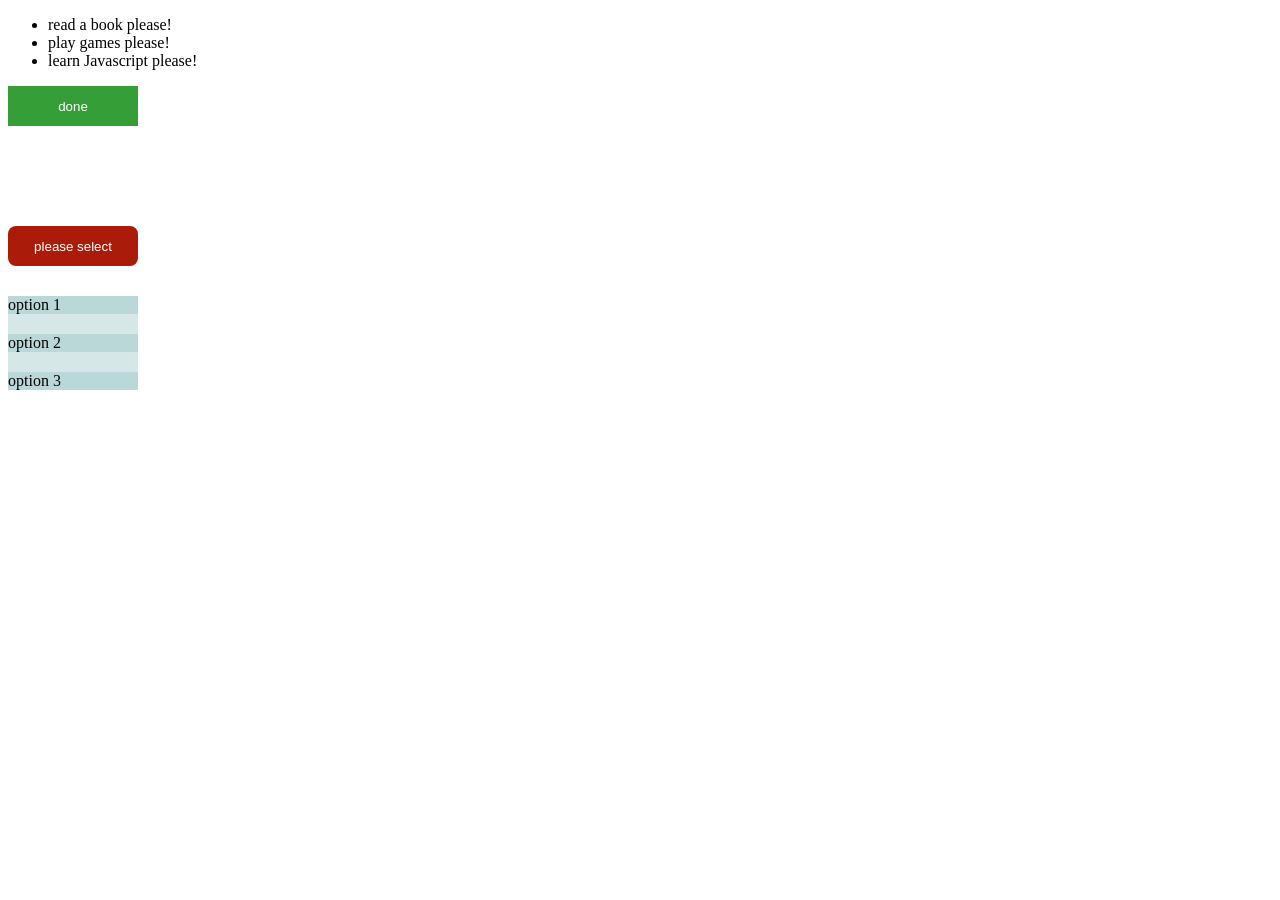
<file: Dom_3/index.html>
<!doctype html>
<html lang="en">
  <head>
    <meta charset="UTF-8" />
    <meta name="viewport" content="width=device-width, initial-scale=1.0" />
    <title>Document</title>
    <link rel="stylesheet" href="./style.css" />
    <script src="./script.js" defer></script>
  </head>
  <body>
    <ul class="parent">
      <li class="todo_list">read a book</li>
      <li class="todo_list">play games</li>
      <li class="todo_list">learn Javascript</li>
    </ul>
    <button class="done_btn">done</button>

    <div class="drop_down">
      <button class="options_btn">please select</button>
      <div class="options display_none">
        <span>option 1</span>
        <span>option 2</span>
        <span>option 3</span>
      </div>
    </div>
  </body>
</html>
</file>
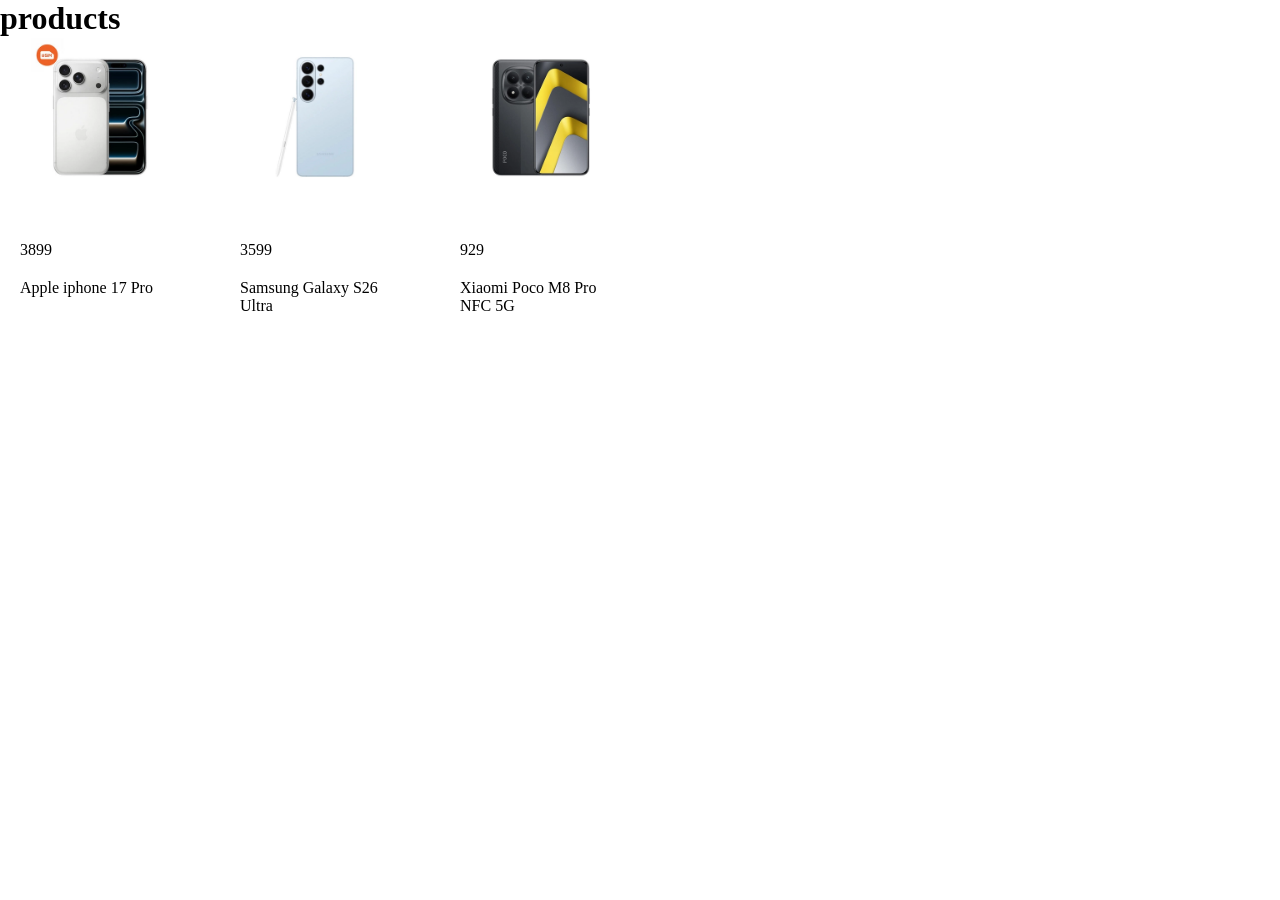
<file: index-2.html>
<!doctype html>
<html lang="en">
  <head>
    <meta charset="UTF-8" />
    <meta name="viewport" content="width=device-width, initial-scale=1.0" />
    <title>Document</title>
    <script src="./main-2.js" defer></script>
    <link rel="stylesheet" href="./style-2.css" />
  </head>
  <body>
    <h1>products</h1>
    <div class="parent"></div>
  </body>
</html>
</file>
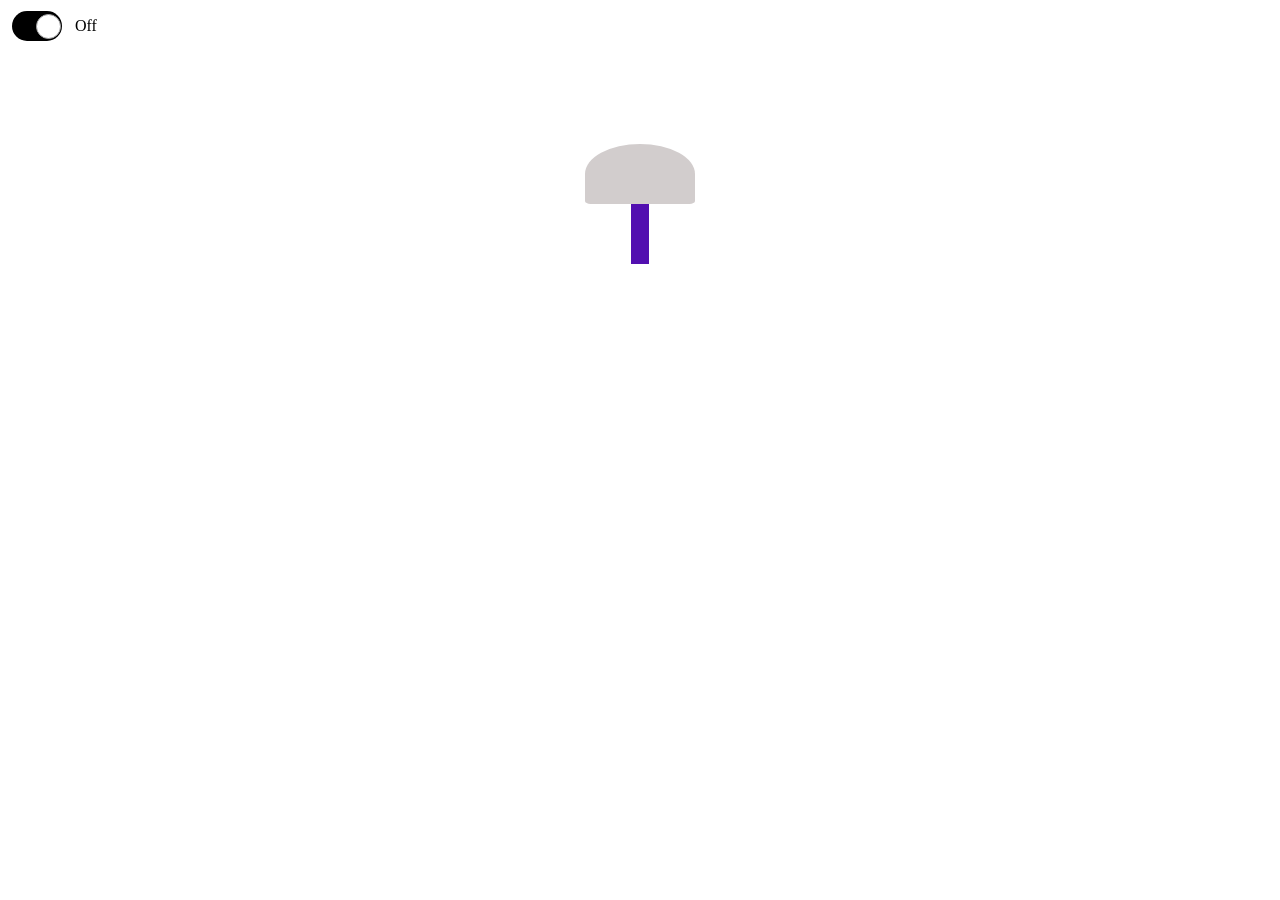
<file: Dom_1/index-1.html>
<!doctype html>
<html lang="en">
  <head>
    <meta charset="UTF-8" />
    <meta name="viewport" content="width=device-width, initial-scale=1.0" />
    <title>Document</title>
    <link rel="stylesheet" href="./style-1.css" />
    <script src="./script-1.js" defer></script>
  </head>
  <body>
    <main>
      <div class="on_off">
        <input type="checkbox" id="turn" />
        <label for="turn" class="turn">Off</label>
      </div>
      <div class="light">
        <div class="circle"></div>
        <div class="handle"></div>
      </div>
    </main>
  </body>
</html>
</file>
<file: Dom_3/style.css>
.done_btn {
  background-color: rgb(53, 158, 55);
  color: white;
  border: none;
  height: 40px;
  width: 130px;
  cursor: pointer;
}

.drop_down {
  margin-top: 100px;

  button.options_btn {
    background-color: rgb(170, 28, 9);
    color: white;
    border: none;
    height: 40px;
    width: 130px;
    cursor: pointer;
    border-radius: 8px;
  }
}

.options {
  display: flex;
  flex-direction: column;
  align-items: center;
  width: 130px;
  gap: 20px;
  margin-top: 30px;
  span {
    background-color: rgba(139, 190, 190, 0.364);
    width: 100%;
  }
}

.display_none {
  display: none;
}

.some_class {
  background-color: rgba(139, 190, 190, 0.364);
}

/* .dark_mode {
  background-color: rgb(35, 32, 32);
} */
</file>
<file: style-2.css>
* {
  margin: 0;
  padding: 0;
  box-sizing: border-box;
}

.parent {
  display: flex;
  gap: 20px;
}

.card {
  width: 200px;
  cursor: pointer;
  padding: 0 20px;

  img {
    width: 100%;
    transition: all 0.4s;
  }
}

.card:hover img {
  scale: 1.1;
}

span {
  display: inline-block;
  margin: 40px 0 20px;
}
</file>
<file: Dom_1/style-1.css>
div.on_off {
  display: flex;
  align-items: center;
}
div.on_off label {
  margin-left: 10px;
  color: #000000;
}
div.on_off #turn {
  -webkit-appearance: none;
  -moz-appearance: none;
  appearance: none;
  width: 50px;
  height: 30px;
  border: none;
  border-radius: 32px;
  position: relative;
  transition: all 100ms linear;
  cursor: pointer;
  background-color: #000000;
}
div.on_off #turn:checked {
  background-color: #d3d3d4;
}
div.on_off #turn::before,
div.on_off #turn::after {
  content: "";
  position: absolute;
  width: 23px;
  height: 23px;
  border: 1px solid #a4a4a5;
  border-radius: 50%;
  top: 3px;
  background-color: #ffffff;
  transition: all 200ms ease;
}
div.on_off #turn::after {
  right: 1px;
}
div.on_off #turn::before {
  left: 1px;
  opacity: 0;
}
div.on_off #turn:checked::before {
  opacity: 1;
}
div.on_off #turn:checked::after {
  opacity: 0;
}
div.on_off #turn:checked ~ label {
  color: #a4a4a5;
}

.dark_mode {
  background-color: rgb(35, 32, 32);
}

div.light {
  display: flex;
  flex-direction: column;
  align-items: center;
  div.circle {
    width: 110px;
    height: 60px;
    border-top-left-radius: 50%;
    border-top-right-radius: 50%;
    border-bottom-left-radius: 5%;
    border-bottom-right-radius: 5%;
    background-color: rgb(210, 205, 205);
    margin-top: 100px;
  }
  div.handle {
    width: 18px;
    height: 60px;
    background-color: rgb(82, 15, 176);
  }
}

div.light.on {
  div.circle {
    background-color: rgb(255, 255, 0);
    box-shadow: 0 0 20px rgb(213, 213, 92);
  }
}
</file>
